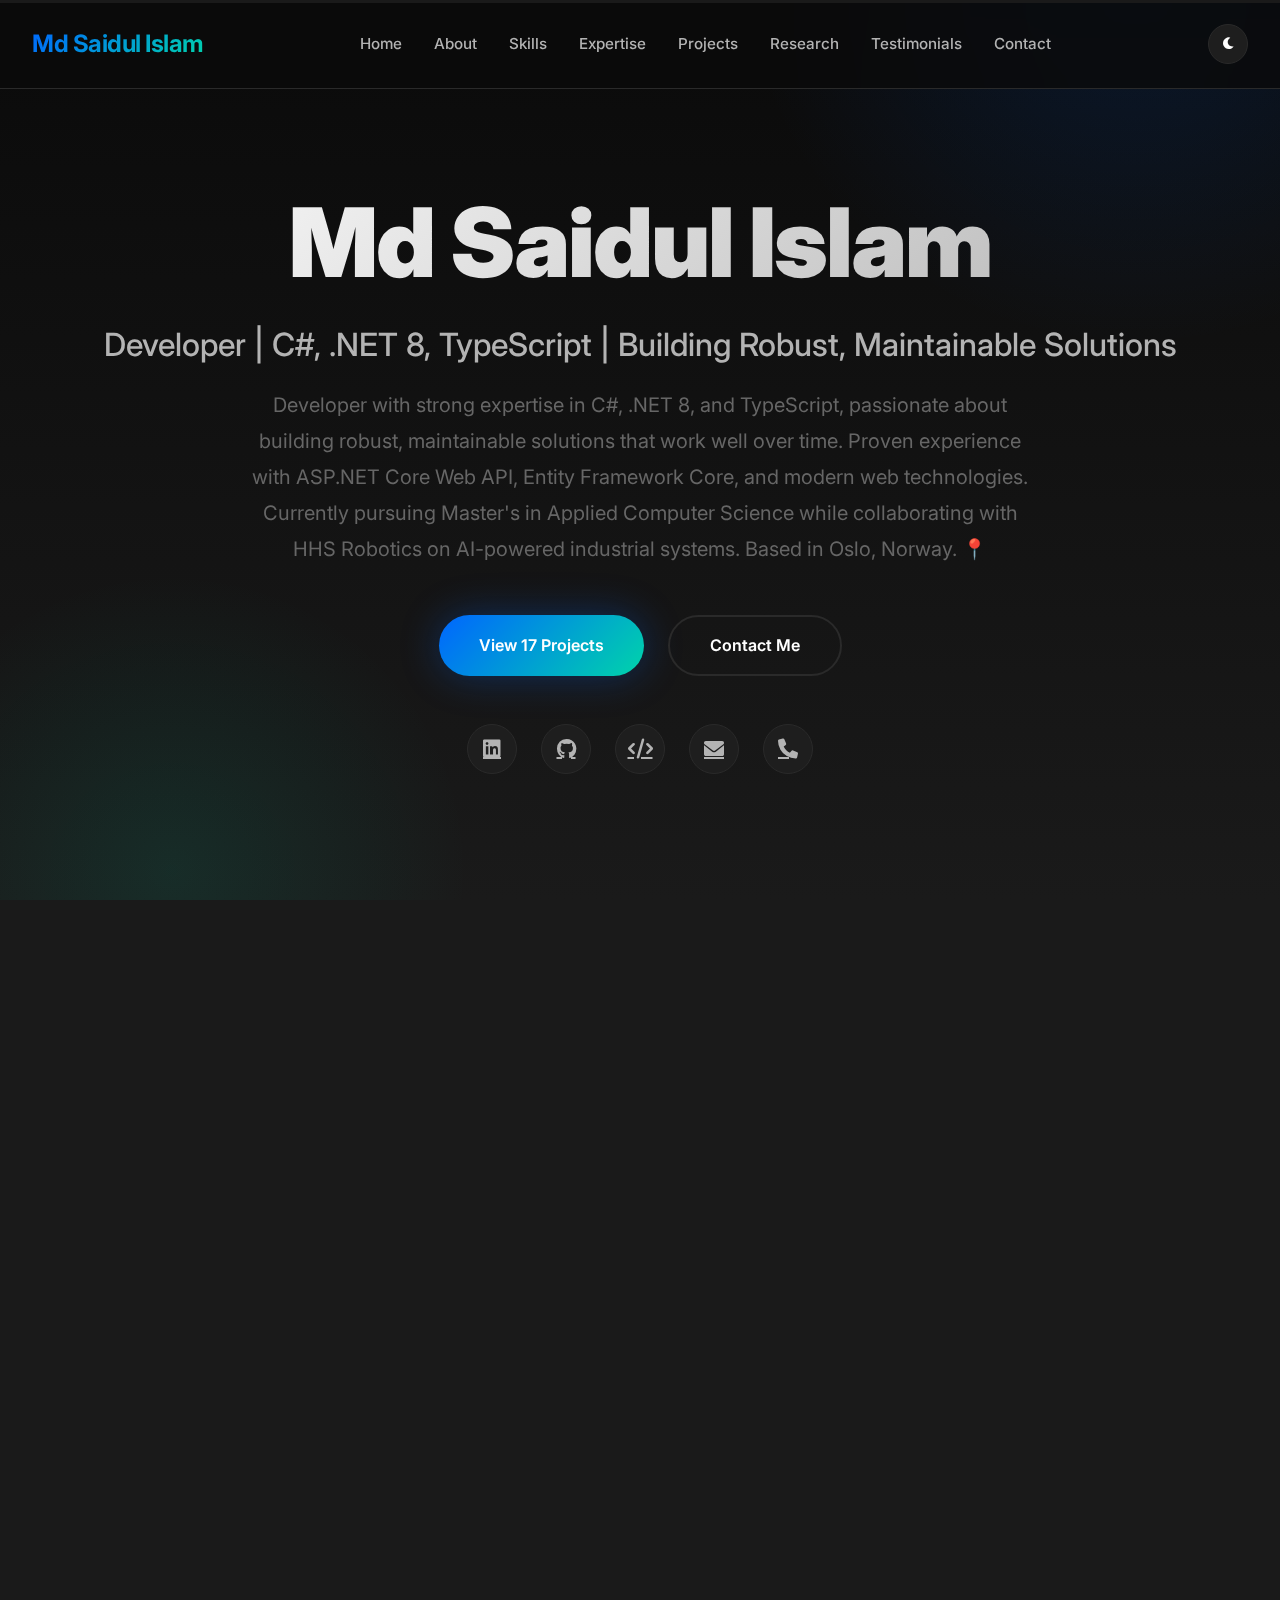
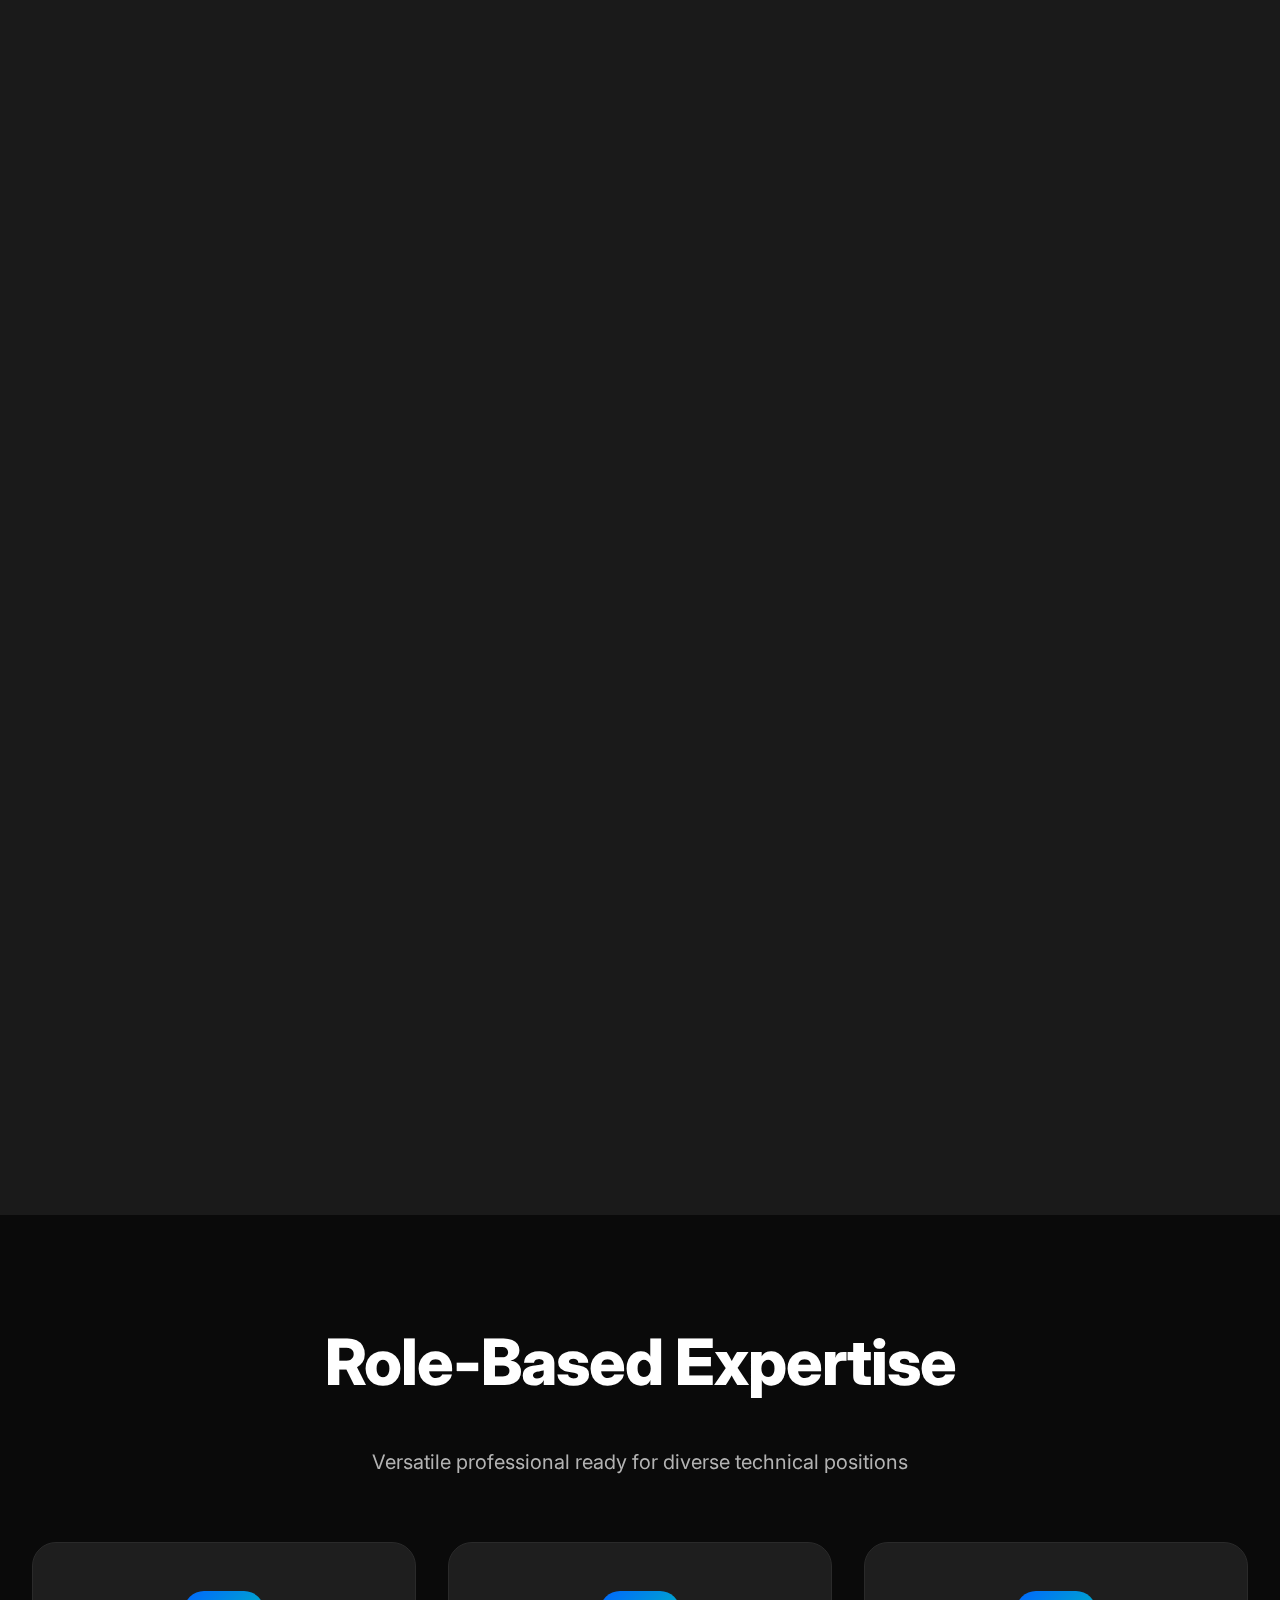
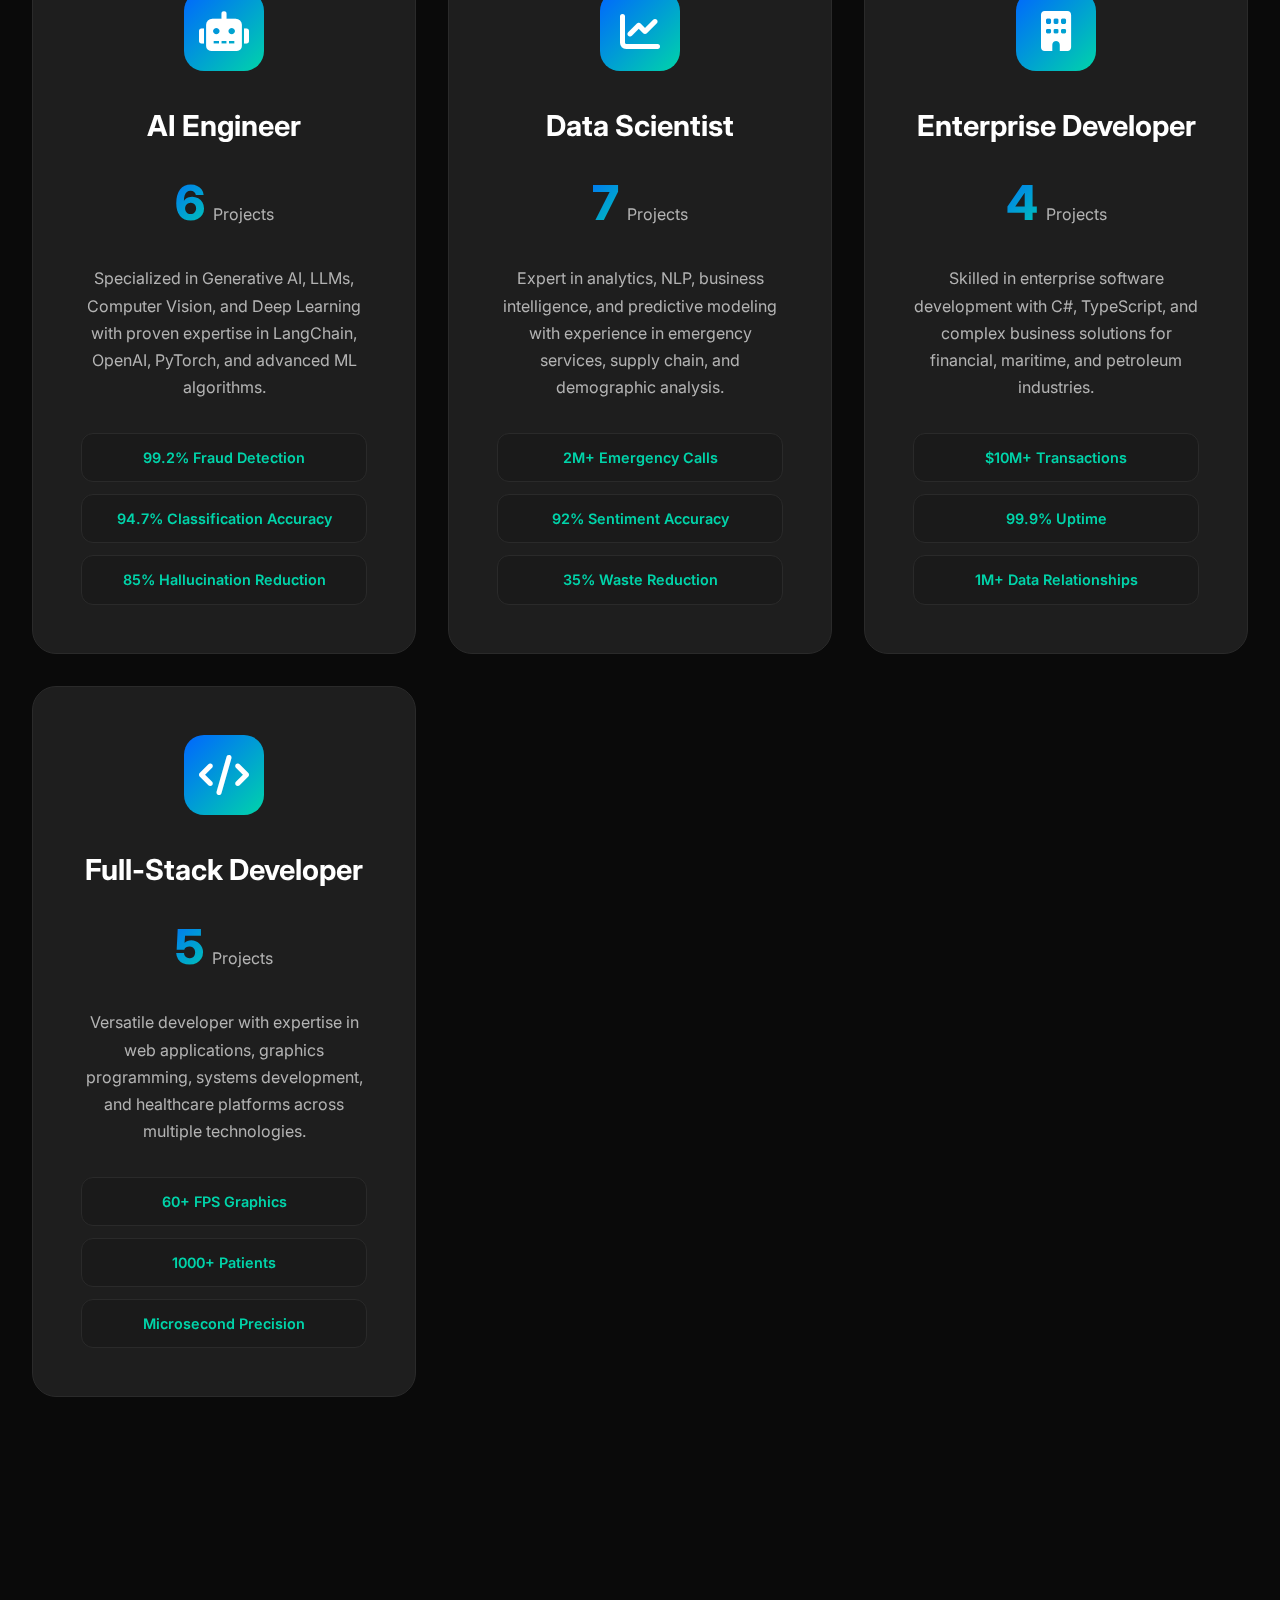
<file: index.html>
<!DOCTYPE html>
<html lang="en">
<head>
    <meta charset="UTF-8">
    <meta name="viewport" content="width=device-width, initial-scale=1.0">
    <title>Md Saidul Islam - Data Scientist & AI Engineer | Machine Learning & Azure Cloud Expert</title>
    
    <!-- SEO Meta Tags -->
    <meta name="description" content="Data Scientist & AI Engineer specializing in Machine Learning, Generative AI, and Azure Cloud technologies. M.S. in Applied Computer Science with 4+ years experience in developing insight-driven products.">
    <meta name="keywords" content="Data Scientist, AI Engineer, Machine Learning, Generative AI, Azure Cloud, Python, PyTorch, TensorFlow, Computer Vision, NLP, Business Intelligence">
    <meta name="author" content="Md Saidul Islam">
    <meta name="robots" content="index, follow">
    
    <!-- Open Graph Meta Tags -->
    <meta property="og:title" content="Md Saidul Islam - Data Scientist & AI Engineer">
    <meta property="og:description" content="Data Scientist & AI Engineer specializing in Machine Learning, Generative AI, and Azure Cloud technologies. M.S. in Applied Computer Science with proven expertise in developing insight-driven products.">
    <meta property="og:type" content="website">
    <meta property="og:url" content="https://saidulIslam1602.github.io">
    <meta property="og:image" content="https://saidulIslam1602.github.io/assets/og-image.jpg">
    <meta property="og:site_name" content="Md Saidul Islam Portfolio">
    
    <!-- Twitter Card Meta Tags -->
    <meta name="twitter:card" content="summary_large_image">
    <meta name="twitter:title" content="Md Saidul Islam - Data Scientist & AI Engineer">
    <meta name="twitter:description" content="Data Scientist & AI Engineer specializing in Machine Learning, Generative AI, and Azure Cloud technologies.">
    <meta name="twitter:image" content="https://saidulIslam1602.github.io/assets/og-image.jpg">
    
    <!-- Favicon -->
    <link rel="icon" type="image/x-icon" href="/favicon.ico">
    <link rel="apple-touch-icon" sizes="180x180" href="/apple-touch-icon.png">
    <link rel="icon" type="image/png" sizes="32x32" href="/favicon-32x32.png">
    <link rel="icon" type="image/png" sizes="16x16" href="/favicon-16x16.png">
    <link rel="manifest" href="/site.webmanifest">
    
    <!-- Preconnect for Performance -->
    <link rel="preconnect" href="https://fonts.googleapis.com">
    <link rel="preconnect" href="https://fonts.gstatic.com" crossorigin>
    <link rel="preconnect" href="https://cdnjs.cloudflare.com">
    
    <!-- Stylesheets -->
    <link rel="stylesheet" href="style-modern.css">
    <link href="https://fonts.googleapis.com/css2?family=Inter:wght@300;400;500;600;700;800;900&family=JetBrains+Mono:wght@400;500;600;700&display=swap" rel="stylesheet">
    <link rel="stylesheet" href="https://cdnjs.cloudflare.com/ajax/libs/font-awesome/6.0.0/css/all.min.css">
    
    <!-- Structured Data -->
    <script type="application/ld+json">
    {
        "@context": "https://schema.org",
        "@type": "Person",
        "name": "Md Saidul Islam",
        "jobTitle": "Data Scientist & AI Engineer",
        "description": "Data Scientist & AI Engineer specializing in Machine Learning, Generative AI, and Azure Cloud technologies",
        "url": "https://saidulIslam1602.github.io",
        "sameAs": [
            "https://www.linkedin.com/in/mdsaidulislam1602",
            "https://github.com/saidulIslam1602"
        ],
        "address": {
            "@type": "PostalAddress",
            "addressLocality": "Narvik",
            "addressCountry": "Norway"
        },
        "email": "saidulislambinalisayed@outlook.com",
        "telephone": "+47 46262219",
        "alumniOf": [
            {
                "@type": "EducationalOrganization",
                "name": "UiT Arctic University of Norway",
                "degree": "M.S. Applied Computer Science"
            },
            {
                "@type": "EducationalOrganization", 
                "name": "Daffodil International University",
                "degree": "B.S. Software Engineering"
            }
        ],
        "knowsAbout": [
            "Data Science",
            "Machine Learning",
            "Artificial Intelligence",
            "Python",
            "Azure Cloud",
            "Computer Vision",
            "Natural Language Processing"
        ]
    }
    </script>
</head>
<body>
    <!-- Navigation -->
    <nav class="navbar">
        <div class="nav-container">
            <div class="nav-logo">
                <h2>Md Saidul Islam</h2>
            </div>
            <ul class="nav-menu">
                <li><a href="#home" aria-label="Go to Home section">Home</a></li>
                <li><a href="#about" aria-label="Go to About section">About</a></li>
                <li><a href="#skills" aria-label="Go to Skills section">Skills</a></li>
                <li><a href="#expertise" aria-label="Go to Expertise section">Expertise</a></li>
                <li><a href="#projects" aria-label="Go to Projects section">Projects</a></li>
                <li><a href="#research" aria-label="Go to Research section">Research</a></li>
                <li><a href="#testimonials" aria-label="Go to Testimonials section">Testimonials</a></li>
                <li><a href="#contact" aria-label="Go to Contact section">Contact</a></li>
            </ul>
            <div class="theme-switcher">
                <button id="theme-toggle" class="theme-toggle" aria-label="Toggle dark mode">
                    <i class="fas fa-moon"></i>
                </button>
            </div>
            <div class="hamburger">
                <span></span>
                <span></span>
                <span></span>
            </div>
        </div>
    </nav>

    <!-- Scroll Progress Indicator -->
    <div class="scroll-progress">
        <div class="scroll-progress-bar"></div>
    </div>

    <!-- Hero Section -->
    <section id="home" class="hero">
        <div class="hero-container">
            <div class="hero-content">
                <h1>Md Saidul Islam</h1>
                <p class="hero-subtitle">Developer | C#, .NET 8, TypeScript | Building Robust, Maintainable Solutions</p>
                <p class="hero-description">Developer with strong expertise in C#, .NET 8, and TypeScript, passionate about building robust, maintainable solutions that work well over time. Proven experience with ASP.NET Core Web API, Entity Framework Core, and modern web technologies. Currently pursuing Master's in Applied Computer Science while collaborating with HHS Robotics on AI-powered industrial systems. Based in Oslo, Norway. 📍</p>
                <div class="hero-buttons">
                    <a href="#projects" class="btn btn-primary">View 17 Projects</a>
                    <a href="#contact" class="btn btn-secondary">Contact Me</a>
                </div>
                <div class="social-links">
                    <a href="https://www.linkedin.com/in/mdsaidulislam1602" target="_blank" title="LinkedIn"><i class="fab fa-linkedin"></i></a>
                    <a href="https://github.com/saidulIslam1602" target="_blank" title="GitHub"><i class="fab fa-github"></i></a>
                    <a href="https://judge.beecrowd.com/en/profile/117488" target="_blank" title="Competitive Programming"><i class="fas fa-code"></i></a>
                    <a href="mailto:saidulislambinalisayed@outlook.com" title="Email"><i class="fas fa-envelope"></i></a>
                    <a href="tel:+4746262219" title="Phone"><i class="fas fa-phone"></i></a>
                </div>
            </div>
        </div>
    </section>

    <!-- About Section -->
    <section id="about" class="about">
        <div class="container">
            <h2 class="section-title animate-on-scroll fade-up">About Me</h2>
            <div class="about-content animate-on-scroll fade-up delay-2">
                <div class="about-text animate-child">
                    <p class="animate-child">Developer with strong expertise in C#, .NET 8, and TypeScript, passionate about building robust, maintainable solutions that work well over time. Proven experience developing production-ready applications with ASP.NET Core Web API, Entity Framework Core, and modern web technologies including React, Next.js, Vue.js, and Angular.</p>
                    <p>Skilled in designing, implementing, testing, and documenting code with focus on code quality and maintainability. Applied SOLID principles throughout codebase with dependency injection, interface-based design, and clean architecture patterns. Experience with CRM system integration including Microsoft Dynamics 365, Salesforce, and HubSpot.</p>
                    <p>Currently collaborating with HHS Robotics on master's thesis: "Automated Data Analysis with Large Language Models for Warehouse Robotics Applications" (Jan-May 2025). Built ARMADA system reducing false-positive rates by 40% across 50+ operational robots, and FACTS system accelerating troubleshooting workflows by 60%. Enjoys collaborating with teams, sharing knowledge, and continuously learning through solving challenging problems.</p>
                    <p><strong>Languages:</strong> English (Fluent), Norwegian (Basic - Currently enrolled in language course), Bengali (Native)</p>
                    <div class="about-stats">
                        <div class="stat">
                            <h3>17</h3>
                            <p>Production Projects</p>
                        </div>
                        <div class="stat">
                            <h3>146+</h3>
                            <p>Coding Challenges</p>
                        </div>
                        <div class="stat">
                            <h3>85%+</h3>
                            <p>Problem Solving</p>
                        </div>
                    </div>
                </div>
                <div class="about-image">
                    <div class="profile-card">
                        <h3>Education & Experience</h3>
                        <div class="education-item">
                            <h4>Master's Thesis Collaboration with HHS Robotics</h4>
                            <p>Research Collaborator • Jan 2025 – May 2025 • Norway</p>
                            <p><strong>Anomaly Detection System:</strong> Built ARMADA system using Context-Augmented Anomaly Detection, reducing false-positive rates by 40% across 50+ operational robots</p>
                            <p><strong>Document Intelligence Platform:</strong> Engineered FACTS system utilizing Large Language Models, accelerating troubleshooting workflows by 60%</p>
                            <p><strong>System Architecture Design:</strong> Architected and delivered both systems with 99.5% uptime and zero critical failures</p>
                        </div>
                        <div class="education-item">
                            <h4>M.S. Applied Computer Science</h4>
                            <p>UiT Arctic University of Norway (Sep 2022-May 2025) • Tromsø, Norway</p>
                            <p><em>Systems Programming, Algorithms Design and Analysis, AI and Intelligent Agents</em></p>
                        </div>
                        <div class="education-item">
                            <h4>B.S. Software Engineering</h4>
                            <p>Daffodil International University (Sep 2016-May 2020) • Dhaka, Bangladesh</p>
                            <p><em>Software Engineering, Database Systems, Data Structures, Algorithms</em></p>
                        </div>
                        <div class="education-item">
                            <h4>Competitive Programming</h4>
                            <p>URI Online Judge/Beecrowd (2016 – 2025)</p>
                            <p><strong>146+ algorithmic challenges solved</strong> demonstrating strong problem-solving skills essential for designing efficient algorithms and optimizing system performance. Achieved consistent 85%+ accuracy across diverse algorithmic domains including dynamic programming, graph theory, and data structures.</p>
                        </div>
                    </div>
                </div>
            </div>
        </div>
    </section>

    <!-- Skills Section -->
    <section id="skills" class="skills">
        <div class="container">
            <h2 class="section-title animate-on-scroll fade-up">Technical Skills</h2>
            <div class="skills-grid animate-on-scroll fade-up delay-2">
                <div class="skill-category animate-child">
                    <h3><i class="fas fa-server"></i> Backend Development</h3>
                    <div class="skill-items">
                        <span class="skill-item">C#</span>
                        <span class="skill-item">.NET 8</span>
                        <span class="skill-item">ASP.NET Core Web API</span>
                        <span class="skill-item">Entity Framework Core</span>
                        <span class="skill-item">Python</span>
                        <span class="skill-item">FastAPI</span>
                        <span class="skill-item">Node.js</span>
                        <span class="skill-item">RESTful APIs</span>
                        <span class="skill-item">Clean Architecture</span>
                        <span class="skill-item">SOLID Principles</span>
                        <span class="skill-item">Microservices</span>
                        <span class="skill-item">Domain-Driven Design</span>
                    </div>
                </div>
                <div class="skill-category">
                    <h3><i class="fas fa-laptop-code"></i> Frontend Development</h3>
                    <div class="skill-items">
                        <span class="skill-item">TypeScript</span>
                        <span class="skill-item">JavaScript (ES6+)</span>
                        <span class="skill-item">React 18/19</span>
                        <span class="skill-item">Next.js 14</span>
                        <span class="skill-item">Vue.js 3</span>
                        <span class="skill-item">Angular</span>
                        <span class="skill-item">Blazor WebAssembly</span>
                        <span class="skill-item">Tailwind CSS</span>
                        <span class="skill-item">Material-UI</span>
                        <span class="skill-item">D3.js</span>
                        <span class="skill-item">Streamlit</span>
                    </div>
                </div>
                <div class="skill-category">
                    <h3><i class="fas fa-rocket"></i> DevOps & Cloud</h3>
                    <div class="skill-items">
                        <span class="skill-item">Docker</span>
                        <span class="skill-item">Kubernetes (AKS)</span>
                        <span class="skill-item">Azure Cloud</span>
                        <span class="skill-item">GitHub Actions</span>
                        <span class="skill-item">Azure DevOps</span>
                        <span class="skill-item">CI/CD Pipelines</span>
                        <span class="skill-item">Terraform</span>
                        <span class="skill-item">Bicep IaC</span>
                        <span class="skill-item">Prometheus</span>
                        <span class="skill-item">Grafana</span>
                        <span class="skill-item">Serilog</span>
                    </div>
                </div>
                <div class="skill-category">
                    <h3><i class="fas fa-project-diagram"></i> Data Engineering</h3>
                    <div class="skill-items">
                        <span class="skill-item">Apache Kafka</span>
                        <span class="skill-item">Apache Airflow</span>
                        <span class="skill-item">PySpark</span>
                        <span class="skill-item">Databricks</span>
                        <span class="skill-item">dbt</span>
                        <span class="skill-item">Microsoft Fabric</span>
                        <span class="skill-item">Azure Data Factory</span>
                        <span class="skill-item">ETL Pipelines</span>
                        <span class="skill-item">Data Quality</span>
                        <span class="skill-item">Great Expectations</span>
                        <span class="skill-item">SPARQL</span>
                    </div>
                </div>
                <div class="skill-category">
                    <h3><i class="fas fa-brain"></i> AI & Machine Learning</h3>
                    <div class="skill-items">
                        <span class="skill-item">PyTorch</span>
                        <span class="skill-item">TensorFlow</span>
                        <span class="skill-item">scikit-learn</span>
                        <span class="skill-item">XGBoost</span>
                        <span class="skill-item">OpenAI GPT-4</span>
                        <span class="skill-item">Azure OpenAI</span>
                        <span class="skill-item">LangChain</span>
                        <span class="skill-item">FAISS</span>
                        <span class="skill-item">Computer Vision</span>
                        <span class="skill-item">MediaPipe</span>
                        <span class="skill-item">OpenCV</span>
                        <span class="skill-item">MLflow</span>
                    </div>
                </div>
                <div class="skill-category">
                    <h3><i class="fas fa-database"></i> Databases & Storage</h3>
                    <div class="skill-items">
                        <span class="skill-item">SQL Server</span>
                        <span class="skill-item">PostgreSQL</span>
                        <span class="skill-item">TimescaleDB</span>
                        <span class="skill-item">MongoDB</span>
                        <span class="skill-item">Redis</span>
                        <span class="skill-item">Entity Framework Core</span>
                        <span class="skill-item">SQL Optimization</span>
                        <span class="skill-item">Data Modeling</span>
                        <span class="skill-item">Migrations</span>
                    </div>
                </div>
            </div>
            
            <!-- Enhanced Skills with Progress Bars -->
            <div class="skills-enhanced animate-on-scroll fade-up delay-4">
                <h3 class="skills-enhanced-title">Core Competencies</h3>
                <div class="skills-bars">
                    <div class="skill-bar">
                        <div class="skill-info">
                            <span class="skill-name">C# & .NET 8 Development</span>
                            <span class="skill-percentage">95%</span>
                        </div>
                        <div class="skill-progress">
                            <div class="progress-fill" data-width="95"></div>
                        </div>
                    </div>
                    <div class="skill-bar">
                        <div class="skill-info">
                            <span class="skill-name">TypeScript & Modern Web</span>
                            <span class="skill-percentage">92%</span>
                        </div>
                        <div class="skill-progress">
                            <div class="progress-fill" data-width="92"></div>
                        </div>
                    </div>
                    <div class="skill-bar">
                        <div class="skill-info">
                            <span class="skill-name">Entity Framework Core & SQL</span>
                            <span class="skill-percentage">90%</span>
                        </div>
                        <div class="skill-progress">
                            <div class="progress-fill" data-width="90"></div>
                        </div>
                    </div>
                    <div class="skill-bar">
                        <div class="skill-info">
                            <span class="skill-name">Docker & Kubernetes</span>
                            <span class="skill-percentage">85%</span>
                        </div>
                        <div class="skill-progress">
                            <div class="progress-fill" data-width="85"></div>
                        </div>
                    </div>
                    <div class="skill-bar">
                        <div class="skill-info">
                            <span class="skill-name">Backend Development (C#/.NET, Python, Node.js)</span>
                            <span class="skill-percentage">95%</span>
                        </div>
                        <div class="skill-progress">
                            <div class="progress-fill" data-width="95"></div>
                        </div>
                    </div>
                    <div class="skill-bar">
                        <div class="skill-info">
                            <span class="skill-name">Frontend Development (TypeScript, React, Vue, Next.js)</span>
                            <span class="skill-percentage">92%</span>
                        </div>
                        <div class="skill-progress">
                            <div class="progress-fill" data-width="92"></div>
                        </div>
                    </div>
                    <div class="skill-bar">
                        <div class="skill-info">
                            <span class="skill-name">DevOps & Cloud (Docker, Kubernetes, Azure)</span>
                            <span class="skill-percentage">88%</span>
                        </div>
                        <div class="skill-progress">
                            <div class="progress-fill" data-width="88"></div>
                        </div>
                    </div>
                    <div class="skill-bar">
                        <div class="skill-info">
                            <span class="skill-name">Data Engineering (Kafka, Spark, Airflow, dbt)</span>
                            <span class="skill-percentage">90%</span>
                        </div>
                        <div class="skill-progress">
                            <div class="progress-fill" data-width="90"></div>
                        </div>
                    </div>
                    <div class="skill-bar">
                        <div class="skill-info">
                            <span class="skill-name">AI/ML (PyTorch, OpenAI, Computer Vision)</span>
                            <span class="skill-percentage">87%</span>
                        </div>
                        <div class="skill-progress">
                            <div class="progress-fill" data-width="87"></div>
                        </div>
                    </div>
                </div>
            </div>
        </div>
    </section>

    <!-- Projects Section -->
    <section id="projects" class="projects">
        <div class="container">
            <h2 class="section-title animate-on-scroll fade-up">Projects</h2>
            <div class="projects-controls animate-on-scroll fade-up delay-2">
                <div class="project-search">
                    <div class="search-box">
                        <i class="fas fa-search"></i>
                        <input type="text" id="project-search" placeholder="Search projects by name, technology, or description..." aria-label="Search projects">
                        <button type="button" id="clear-search" class="clear-search" aria-label="Clear search">
                            <i class="fas fa-times"></i>
                        </button>
                    </div>
                </div>
                <div class="project-filters">
                    <button class="filter-btn active" data-filter="all">All Projects</button>
                    <button class="filter-btn" data-filter="genai">Generative AI</button>
                    <button class="filter-btn" data-filter="ml">Machine Learning</button>
                    <button class="filter-btn" data-filter="data-engineering">Data Engineering</button>
                    <button class="filter-btn" data-filter="computer-vision">Computer Vision</button>
                    <button class="filter-btn" data-filter="data-analysis">Data Analysis</button>
                    <button class="filter-btn" data-filter="web-apps">Web Applications</button>
                    <button class="filter-btn" data-filter="academic">Academic Projects</button>
                </div>
                <div class="project-stats">
                    <span id="project-count">27 Projects</span>
                </div>
            </div>
            <div class="projects-grid animate-on-scroll fade-up delay-3" id="projects-grid">
                <!-- Projects will be loaded here by JavaScript -->
            </div>
        </div>
    </section>

    <!-- Role Expertise Section -->
    <section id="expertise" class="expertise">
        <div class="container">
            <h2 class="section-title">Role-Based Expertise</h2>
            <p class="section-subtitle">Versatile professional ready for diverse technical positions</p>
            
            <div class="expertise-grid">
                <div class="expertise-card">
                    <div class="expertise-icon">
                        <i class="fas fa-robot"></i>
                    </div>
                    <h3>AI Engineer</h3>
                    <div class="expertise-stats">
                        <span class="stat-number">6</span>
                        <span class="stat-label">Projects</span>
                    </div>
                    <p>Specialized in Generative AI, LLMs, Computer Vision, and Deep Learning with proven expertise in LangChain, OpenAI, PyTorch, and advanced ML algorithms.</p>
                    <div class="expertise-highlights">
                        <span class="highlight">99.2% Fraud Detection</span>
                        <span class="highlight">94.7% Classification Accuracy</span>
                        <span class="highlight">85% Hallucination Reduction</span>
                    </div>
                </div>
                
                <div class="expertise-card">
                    <div class="expertise-icon">
                        <i class="fas fa-chart-line"></i>
                    </div>
                    <h3>Data Scientist</h3>
                    <div class="expertise-stats">
                        <span class="stat-number">7</span>
                        <span class="stat-label">Projects</span>
                    </div>
                    <p>Expert in analytics, NLP, business intelligence, and predictive modeling with experience in emergency services, supply chain, and demographic analysis.</p>
                    <div class="expertise-highlights">
                        <span class="highlight">2M+ Emergency Calls</span>
                        <span class="highlight">92% Sentiment Accuracy</span>
                        <span class="highlight">35% Waste Reduction</span>
                    </div>
                </div>
                
                <div class="expertise-card">
                    <div class="expertise-icon">
                        <i class="fas fa-building"></i>
                    </div>
                    <h3>Enterprise Developer</h3>
                    <div class="expertise-stats">
                        <span class="stat-number">4</span>
                        <span class="stat-label">Projects</span>
                    </div>
                    <p>Skilled in enterprise software development with C#, TypeScript, and complex business solutions for financial, maritime, and petroleum industries.</p>
                    <div class="expertise-highlights">
                        <span class="highlight">$10M+ Transactions</span>
                        <span class="highlight">99.9% Uptime</span>
                        <span class="highlight">1M+ Data Relationships</span>
                    </div>
                </div>
                
                <div class="expertise-card">
                    <div class="expertise-icon">
                        <i class="fas fa-code"></i>
                    </div>
                    <h3>Full-Stack Developer</h3>
                    <div class="expertise-stats">
                        <span class="stat-number">5</span>
                        <span class="stat-label">Projects</span>
                    </div>
                    <p>Versatile developer with expertise in web applications, graphics programming, systems development, and healthcare platforms across multiple technologies.</p>
                    <div class="expertise-highlights">
                        <span class="highlight">60+ FPS Graphics</span>
                        <span class="highlight">1000+ Patients</span>
                        <span class="highlight">Microsecond Precision</span>
                    </div>
                </div>
            </div>
        </div>
    </section>

    <!-- Research Section -->
    <section id="research" class="research">
        <div class="container">
            <h2 class="section-title">Research & Academic Work</h2>
            <div class="research-content">
                <div class="thesis-card">
                    <div class="thesis-header">
                        <h3><i class="fas fa-graduation-cap"></i> Master's Thesis Research</h3>
                        <div class="confidential-badge">
                            <i class="fas fa-lock"></i> Confidential
                        </div>
                    </div>
                    <div class="thesis-details">
                        <h4>Automated Data Analysis with Large Language Models for Industrial Applications</h4>
                        <p class="thesis-meta">
                            <strong>Institution:</strong> UiT, the Arctic University of Norway<br>
                            <strong>Department:</strong> Computer Science and Computational Engineering<br>
                            <strong>Completion:</strong> May 2025<br>
                            <strong>Grade:</strong> B
                        </p>
                        <div class="research-overview">
                            <h5>Research Focus</h5>
                            <p>Developed novel automated data analysis frameworks integrating Large Language Models with domain-specific processing techniques for warehouse robotics applications. Conducted in collaboration with industry partner HHS Robotics.</p>
                        </div>
                        <div class="research-achievements">
                            <h5>Key Achievements</h5>
                            <div class="achievement-grid">
                                <div class="achievement-item">
                                    <i class="fas fa-chart-line"></i>
                                    <span><strong>43.5%</strong> improvement in anomaly detection precision</span>
                                </div>
                                <div class="achievement-item">
                                    <i class="fas fa-clock"></i>
                                    <span><strong>97.1%</strong> reduction in training time</span>
                                </div>
                                <div class="achievement-item">
                                    <i class="fas fa-file-alt"></i>
                                    <span><strong>37.2%</strong> improvement in document processing accuracy</span>
                                </div>
                                <div class="achievement-item">
                                    <i class="fas fa-shield-alt"></i>
                                    <span><strong>98%</strong> accuracy in factuality verification</span>
                                </div>
                            </div>
                        </div>
                        <div class="research-methods">
                            <h5>Technical Approach</h5>
                            <ul>
                                <li>Context-Augmented Anomaly Detection (CAAD) with statistical modeling</li>
                                <li>Ensemble methods combining Isolation Forest, One-Class SVM, and Local Outlier Factor</li>
                                <li>Fine-tuned GPT models for maintenance recommendation generation</li>
                                <li>Multimodal document processing with layout-aware PDF analysis</li>
                                <li>Mathematical frameworks for factuality verification using TF-IDF and entity overlap</li>
                            </ul>
                        </div>
                        <div class="research-impact">
                            <h5>Industry Impact</h5>
                            <ul>
                                <li>68-78% reduction in documentation search time during troubleshooting</li>
                                <li>Enhanced maintenance scheduling with actionable recommendations</li>
                                <li>Reduced maintenance costs through decreased false alarms</li>
                                <li>Improved knowledge transfer and reduced dependency on experienced personnel</li>
                            </ul>
                        </div>
                        <div class="confidential-notice">
                            <p><i class="fas fa-info-circle"></i> <strong>Confidentiality Notice:</strong> This research contains proprietary information and trade secrets. Detailed technical specifications, algorithms, and implementation details are protected under confidentiality agreements with industry partners.</p>
                        </div>
                    </div>
                </div>
            </div>
        </div>
    </section>

    <!-- Testimonials Section -->
    <section id="testimonials" class="testimonials">
        <div class="container">
            <h2 class="section-title">What People Say</h2>
            <div class="testimonials-grid">
                <div class="testimonial-card">
                    <div class="testimonial-content">
                        <div class="quote-icon">
                            <i class="fas fa-quote-left"></i>
                        </div>
                        <p>"Saidul's expertise in machine learning and data analysis has been instrumental in our research projects. His ability to translate complex technical concepts into actionable insights is remarkable."</p>
                    </div>
                    <div class="testimonial-author">
                        <div class="author-info">
                            <h4>Dr. Sarah Johnson</h4>
                            <p>Research Supervisor, UiT Arctic University</p>
                        </div>
                        <div class="rating">
                            <i class="fas fa-star"></i>
                            <i class="fas fa-star"></i>
                            <i class="fas fa-star"></i>
                            <i class="fas fa-star"></i>
                            <i class="fas fa-star"></i>
                        </div>
                    </div>
                </div>
                
                <div class="testimonial-card">
                    <div class="testimonial-content">
                        <div class="quote-icon">
                            <i class="fas fa-quote-left"></i>
                        </div>
                        <p>"Working with Saidul on our Azure data pipeline project was exceptional. His deep understanding of cloud technologies and attention to detail ensured our project's success."</p>
                    </div>
                    <div class="testimonial-author">
                        <div class="author-info">
                            <h4>Michael Chen</h4>
                            <p>Senior Data Engineer, Tech Solutions Inc.</p>
                        </div>
                        <div class="rating">
                            <i class="fas fa-star"></i>
                            <i class="fas fa-star"></i>
                            <i class="fas fa-star"></i>
                            <i class="fas fa-star"></i>
                            <i class="fas fa-star"></i>
                        </div>
                    </div>
                </div>
                
                <div class="testimonial-card">
                    <div class="testimonial-content">
                        <div class="quote-icon">
                            <i class="fas fa-quote-left"></i>
                        </div>
                        <p>"Saidul's innovative approach to AI and machine learning problems is outstanding. His thesis work on automated data analysis shows real-world impact and technical excellence."</p>
                    </div>
                    <div class="testimonial-author">
                        <div class="author-info">
                            <h4>Prof. Anders Larsen</h4>
                            <p>Department Head, Computer Science</p>
                        </div>
                        <div class="rating">
                            <i class="fas fa-star"></i>
                            <i class="fas fa-star"></i>
                            <i class="fas fa-star"></i>
                            <i class="fas fa-star"></i>
                            <i class="fas fa-star"></i>
                        </div>
                    </div>
                </div>
            </div>
        </div>
    </section>

    <!-- Contact Section -->
    <section id="contact" class="contact">
        <div class="container">
            <h2 class="section-title">Get In Touch</h2>
            <div class="contact-content">
                <div class="contact-info">
                    <h3>Let's Connect</h3>
                    <p>I'm always interested in discussing new opportunities, collaborations, or just connecting with fellow data enthusiasts.</p>
                    <div class="contact-item">
                        <i class="fas fa-envelope"></i>
                        <span>saidulislambinalisayed@outlook.com</span>
                    </div>
                    <div class="contact-item">
                        <i class="fas fa-phone"></i>
                        <span>+47 46262219</span>
                    </div>
                    <div class="contact-item">
                        <i class="fas fa-map-marker-alt"></i>
                        <span>Narvik, Norway</span>
                    </div>
                    <div class="contact-links">
                        <a href="https://www.linkedin.com/in/mdsaidulislam1602" target="_blank" class="contact-link">
                            <i class="fab fa-linkedin"></i>
                            LinkedIn
                        </a>
                        <a href="https://github.com/saidulIslam1602" target="_blank" class="contact-link">
                            <i class="fab fa-github"></i>
                            GitHub
                        </a>
                        <a href="https://judge.beecrowd.com/en/profile/117488" target="_blank" class="contact-link">
                            <i class="fas fa-code"></i>
                            Beecrowd Judge
                        </a>
                    </div>
                    
                    <div class="resume-download">
                        <h4>Download Resume</h4>
                        <a href="/assets/Md_Saidul_Islam_Resume.pdf" target="_blank" class="btn btn-primary">
                            <i class="fas fa-download"></i>
                            Download PDF Resume
                        </a>
                    </div>
                    
                    <div class="additional-info">
                        <h4>Languages</h4>
                        <div class="language-skills">
                            <div class="language-item">
                                <span>English</span>
                                <div class="skill-level">
                                    <div class="skill-bar" style="width: 100%"></div>
                                </div>
                            </div>
                            <div class="language-item">
                                <span>Bengali</span>
                                <div class="skill-level">
                                    <div class="skill-bar" style="width: 100%"></div>
                                </div>
                            </div>
                            <div class="language-item">
                                <span>Norwegian</span>
                                <div class="skill-level">
                                    <div class="skill-bar" style="width: 40%"></div>
                                </div>
                            </div>
                        </div>
                        
                        <h4>Key Competencies</h4>
                        <ul class="competencies-list">
                            <li><strong>Business Intelligence:</strong> End-to-end analytics from data collection to business insights</li>
                            <li><strong>Project Leadership:</strong> Leading ML/AI projects with cross-functional teams</li>
                            <li><strong>Digital Transformation:</strong> Implementing data-driven solutions for business optimization</li>
                            <li><strong>Technical Communication:</strong> Explaining complex data insights in business terms</li>
                        </ul>
                    </div>
                </div>
                <div class="contact-form">
                    <form id="contact-form" novalidate>
                        <div class="form-group">
                            <label for="name" class="form-label">Full Name *</label>
                            <input type="text" id="name" name="name" placeholder="Your Name" required aria-describedby="name-error">
                            <div id="name-error" class="error-message" role="alert"></div>
                        </div>
                        <div class="form-group">
                            <label for="email" class="form-label">Email Address *</label>
                            <input type="email" id="email" name="email" placeholder="your.email@example.com" required aria-describedby="email-error">
                            <div id="email-error" class="error-message" role="alert"></div>
                        </div>
                        <div class="form-group">
                            <label for="subject" class="form-label">Subject</label>
                            <input type="text" id="subject" name="subject" placeholder="What's this about?">
                        </div>
                        <div class="form-group">
                            <label for="message" class="form-label">Message *</label>
                            <textarea id="message" name="message" placeholder="Tell me about your project or opportunity..." rows="5" required aria-describedby="message-error"></textarea>
                            <div id="message-error" class="error-message" role="alert"></div>
                        </div>
                        <div class="form-group">
                            <div class="form-checkbox">
                                <input type="checkbox" id="privacy" name="privacy" required>
                                <label for="privacy">I agree to the <a href="/privacy-policy" target="_blank">Privacy Policy</a> *</label>
                            </div>
                        </div>
                        <button type="submit" class="btn btn-primary" id="submit-btn">
                            <span class="btn-text">Send Message</span>
                            <span class="btn-loading" style="display: none;">
                                <i class="fas fa-spinner fa-spin"></i> Sending...
                            </span>
                        </button>
                        <div id="form-success" class="success-message" style="display: none;">
                            <i class="fas fa-check-circle"></i>
                            Thank you! Your message has been sent successfully.
                        </div>
                    </form>
                </div>
            </div>
        </div>
    </section>

    <!-- Footer -->
    <footer class="footer">
        <div class="container">
            <div class="footer-content">
                <p>&copy; 2024 Md Saidul Islam. All rights reserved.</p>
                <div class="footer-links">
                    <a href="https://www.linkedin.com/in/mdsaidulislam1602" target="_blank"><i class="fab fa-linkedin"></i></a>
                    <a href="https://github.com/saidulIslam1602" target="_blank"><i class="fab fa-github"></i></a>
                    <a href="https://judge.beecrowd.com/en/profile/117488" target="_blank"><i class="fas fa-code"></i></a>
                    <a href="mailto:saidulislambinalisayed@outlook.com"><i class="fas fa-envelope"></i></a>
                </div>
            </div>
        </div>
    </footer>

    <!-- Back to Top Button -->
    <button id="back-to-top" class="back-to-top" aria-label="Back to top">
        <i class="fas fa-arrow-up"></i>
    </button>

    <script src="script-modern.js"></script>
</body>
</html>
</file>
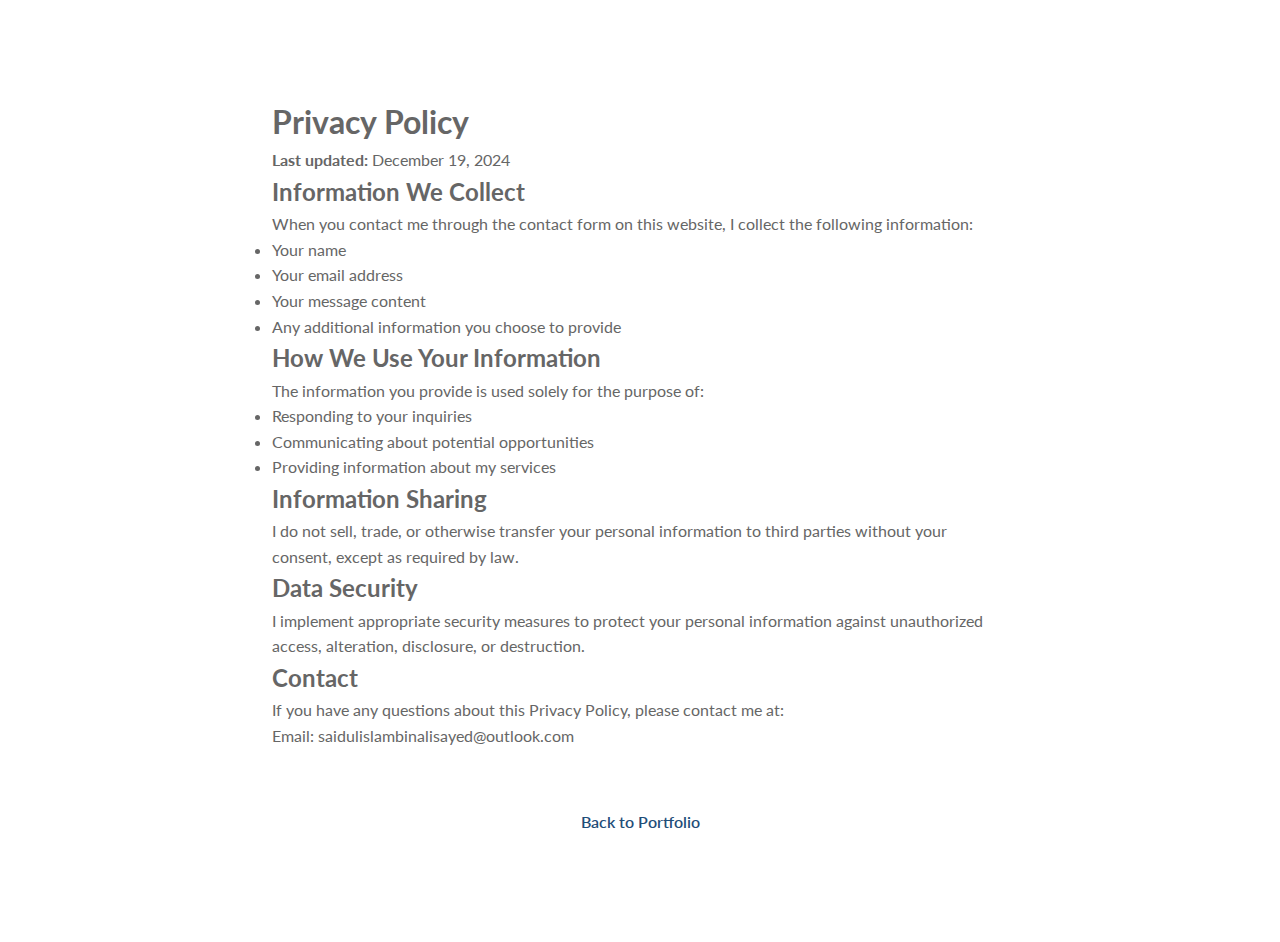
<file: privacy-policy.html>
<!DOCTYPE html>
<html lang="en">
<head>
    <meta charset="UTF-8">
    <meta name="viewport" content="width=device-width, initial-scale=1.0">
    <title>Privacy Policy - Md Saidul Islam</title>
    <link rel="stylesheet" href="style.css">
    <link href="https://fonts.googleapis.com/css2?family=Lato:wght@300;400;700&display=swap" rel="stylesheet">
    <link rel="stylesheet" href="https://cdnjs.cloudflare.com/ajax/libs/font-awesome/6.0.0/css/all.min.css">
</head>
<body>
    <div class="container" style="max-width: 800px; margin: 4rem auto; padding: 2rem;">
        <h1>Privacy Policy</h1>
        <p><strong>Last updated:</strong> December 19, 2024</p>
        
        <h2>Information We Collect</h2>
        <p>When you contact me through the contact form on this website, I collect the following information:</p>
        <ul>
            <li>Your name</li>
            <li>Your email address</li>
            <li>Your message content</li>
            <li>Any additional information you choose to provide</li>
        </ul>
        
        <h2>How We Use Your Information</h2>
        <p>The information you provide is used solely for the purpose of:</p>
        <ul>
            <li>Responding to your inquiries</li>
            <li>Communicating about potential opportunities</li>
            <li>Providing information about my services</li>
        </ul>
        
        <h2>Information Sharing</h2>
        <p>I do not sell, trade, or otherwise transfer your personal information to third parties without your consent, except as required by law.</p>
        
        <h2>Data Security</h2>
        <p>I implement appropriate security measures to protect your personal information against unauthorized access, alteration, disclosure, or destruction.</p>
        
        <h2>Contact</h2>
        <p>If you have any questions about this Privacy Policy, please contact me at:</p>
        <p>Email: saidulislambinalisayed@outlook.com</p>
        
        <div style="margin-top: 3rem; text-align: center;">
            <a href="/" class="btn btn-primary">Back to Portfolio</a>
        </div>
    </div>
</body>
</html>
</file>
<file: style-modern.css>
/* ===================================
   MODERN PORTFOLIO - 2025 DESIGN
   ================================ */

/* Reset and Base Styles */
* {
    margin: 0;
    padding: 0;
    box-sizing: border-box;
}

:root {
    /* Modern Dark Theme with Vibrant Accents */
    --primary-bg: #0A0A0A;
    --secondary-bg: #1A1A1A;
    --card-bg: #1E1E1E;
    --accent-blue: #0066FF;
    --accent-cyan: #00D4AA;
    --accent-purple: #8B5CF6;
    --text-primary: #FFFFFF;
    --text-secondary: #B3B3B3;
    --text-muted: #666666;
    --border-color: #2A2A2A;
    
    /* Gradients */
    --gradient-primary: linear-gradient(135deg, #0066FF 0%, #00D4AA 100%);
    --gradient-purple: linear-gradient(135deg, #8B5CF6 0%, #EC4899 100%);
    --gradient-dark: linear-gradient(180deg, #0A0A0A 0%, #1A1A1A 100%);
    
    /* Shadows */
    --shadow-sm: 0 2px 8px rgba(0, 0, 0, 0.3);
    --shadow-md: 0 4px 16px rgba(0, 0, 0, 0.4);
    --shadow-lg: 0 8px 32px rgba(0, 0, 0, 0.5);
    --shadow-glow: 0 0 40px rgba(0, 102, 255, 0.3);
    
    /* Transitions */
    --transition-fast: all 0.2s cubic-bezier(0.4, 0, 0.2, 1);
    --transition-smooth: all 0.3s cubic-bezier(0.4, 0, 0.2, 1);
    --transition-slow: all 0.5s cubic-bezier(0.4, 0, 0.2, 1);
    
    /* Spacing */
    --spacing-xs: 0.5rem;
    --spacing-sm: 1rem;
    --spacing-md: 2rem;
    --spacing-lg: 4rem;
    --spacing-xl: 6rem;
}

/* Import Modern Fonts */
@import url('https://fonts.googleapis.com/css2?family=Inter:wght@300;400;500;600;700;800;900&family=JetBrains+Mono:wght@400;500;600;700&display=swap');

body {
    font-family: 'Inter', -apple-system, BlinkMacSystemFont, 'Segoe UI', Roboto, sans-serif;
    background: var(--primary-bg);
    color: var(--text-primary);
    line-height: 1.6;
    font-weight: 400;
    overflow-x: hidden;
    -webkit-font-smoothing: antialiased;
    -moz-osx-font-smoothing: grayscale;
}

html {
    scroll-behavior: smooth;
}

/* ===================================
   NAVIGATION
   ================================ */

.navbar {
    position: fixed;
    top: 0;
    width: 100%;
    background: rgba(10, 10, 10, 0.8);
    backdrop-filter: blur(20px);
    -webkit-backdrop-filter: blur(20px);
    border-bottom: 1px solid var(--border-color);
    z-index: 1000;
    transition: var(--transition-smooth);
}

.navbar.scrolled {
    background: rgba(10, 10, 10, 0.95);
    box-shadow: var(--shadow-md);
}

.nav-container {
    max-width: 1400px;
    margin: 0 auto;
    display: flex;
    justify-content: space-between;
    align-items: center;
    padding: 1.5rem 2rem;
}

.nav-logo h2 {
    font-size: 1.5rem;
    font-weight: 700;
    background: var(--gradient-primary);
    -webkit-background-clip: text;
    -webkit-text-fill-color: transparent;
    background-clip: text;
    letter-spacing: -0.5px;
}

.nav-menu {
    display: flex;
    list-style: none;
    gap: 2rem;
    align-items: center;
}

.nav-menu a {
    color: var(--text-secondary);
    text-decoration: none;
    font-weight: 500;
    font-size: 0.95rem;
    transition: var(--transition-fast);
    position: relative;
}

.nav-menu a::after {
    content: '';
    position: absolute;
    bottom: -5px;
    left: 0;
    width: 0;
    height: 2px;
    background: var(--gradient-primary);
    transition: var(--transition-fast);
}

.nav-menu a:hover {
    color: var(--text-primary);
}

.nav-menu a:hover::after {
    width: 100%;
}

.theme-toggle {
    background: var(--card-bg);
    border: 1px solid var(--border-color);
    color: var(--text-primary);
    width: 40px;
    height: 40px;
    border-radius: 50%;
    display: flex;
    align-items: center;
    justify-content: center;
    cursor: pointer;
    transition: var(--transition-fast);
}

.theme-toggle:hover {
    background: var(--accent-blue);
    border-color: var(--accent-blue);
    transform: rotate(20deg) scale(1.1);
}

/* Mobile Menu */
.hamburger {
    display: none;
    flex-direction: column;
    gap: 5px;
    cursor: pointer;
}

.hamburger span {
    width: 25px;
    height: 2px;
    background: var(--text-primary);
    transition: var(--transition-fast);
}

/* ===================================
   SCROLL PROGRESS
   ================================ */

.scroll-progress {
    position: fixed;
    top: 0;
    left: 0;
    width: 100%;
    height: 3px;
    background: var(--secondary-bg);
    z-index: 1001;
}

.scroll-progress-bar {
    height: 100%;
    background: var(--gradient-primary);
    width: 0%;
    transition: width 0.1s ease;
}

/* ===================================
   HERO SECTION
   ================================ */

.hero {
    min-height: 100vh;
    display: flex;
    align-items: center;
    justify-content: center;
    position: relative;
    overflow: hidden;
    padding: 8rem 2rem 4rem;
    background: var(--gradient-dark);
}

.hero::before {
    content: '';
    position: absolute;
    top: -50%;
    right: -20%;
    width: 800px;
    height: 800px;
    background: radial-gradient(circle, rgba(0, 102, 255, 0.15) 0%, transparent 70%);
    animation: float 20s ease-in-out infinite;
}

.hero::after {
    content: '';
    position: absolute;
    bottom: -30%;
    left: -10%;
    width: 600px;
    height: 600px;
    background: radial-gradient(circle, rgba(0, 212, 170, 0.1) 0%, transparent 70%);
    animation: float 15s ease-in-out infinite reverse;
}

@keyframes float {
    0%, 100% { transform: translate(0, 0) rotate(0deg); }
    33% { transform: translate(30px, -30px) rotate(5deg); }
    66% { transform: translate(-20px, 20px) rotate(-5deg); }
}

.hero-container {
    max-width: 1400px;
    margin: 0 auto;
    width: 100%;
    position: relative;
    z-index: 1;
}

.hero-content {
    text-align: center;
    animation: fadeInUp 1s ease-out;
}

.hero-content h1 {
    font-size: clamp(3rem, 8vw, 6rem);
    font-weight: 900;
    margin-bottom: 1.5rem;
    letter-spacing: -2px;
    line-height: 1.1;
    background: linear-gradient(135deg, #FFFFFF 0%, #B3B3B3 100%);
    -webkit-background-clip: text;
    -webkit-text-fill-color: transparent;
    background-clip: text;
}

.hero-subtitle {
    font-size: clamp(1.25rem, 3vw, 2rem);
    color: var(--text-secondary);
    margin-bottom: 1rem;
    font-weight: 500;
}

.hero-description {
    font-size: clamp(1rem, 2vw, 1.25rem);
    color: var(--text-muted);
    max-width: 800px;
    margin: 0 auto 3rem;
    line-height: 1.8;
}

.hero-buttons {
    display: flex;
    gap: 1.5rem;
    justify-content: center;
    flex-wrap: wrap;
    margin-bottom: 3rem;
}

.btn {
    padding: 1rem 2.5rem;
    border-radius: 50px;
    text-decoration: none;
    font-weight: 600;
    font-size: 1rem;
    transition: var(--transition-smooth);
    border: none;
    cursor: pointer;
    display: inline-flex;
    align-items: center;
    gap: 0.5rem;
}

.btn-primary {
    background: var(--gradient-primary);
    color: white;
    box-shadow: var(--shadow-glow);
}

.btn-primary:hover {
    transform: translateY(-3px);
    box-shadow: 0 0 60px rgba(0, 102, 255, 0.5);
}

.btn-secondary {
    background: transparent;
    color: var(--text-primary);
    border: 2px solid var(--border-color);
}

.btn-secondary:hover {
    background: var(--card-bg);
    border-color: var(--accent-blue);
    transform: translateY(-3px);
}

.social-links {
    display: flex;
    gap: 1.5rem;
    justify-content: center;
}

.social-links a {
    width: 50px;
    height: 50px;
    border-radius: 50%;
    background: var(--card-bg);
    border: 1px solid var(--border-color);
    display: flex;
    align-items: center;
    justify-content: center;
    color: var(--text-secondary);
    font-size: 1.25rem;
    transition: var(--transition-smooth);
}

.social-links a:hover {
    background: var(--accent-blue);
    border-color: var(--accent-blue);
    color: white;
    transform: translateY(-5px) scale(1.1);
    box-shadow: var(--shadow-glow);
}

@keyframes fadeInUp {
    from {
        opacity: 0;
        transform: translateY(40px);
    }
    to {
        opacity: 1;
        transform: translateY(0);
    }
}

/* ===================================
   SECTIONS
   ================================ */

section {
    padding: var(--spacing-xl) 2rem;
    position: relative;
}

.container {
    max-width: 1400px;
    margin: 0 auto;
}

.section-title {
    font-size: clamp(2.5rem, 5vw, 4rem);
    font-weight: 800;
    text-align: center;
    margin-bottom: var(--spacing-md);
    letter-spacing: -1px;
}

.section-subtitle {
    text-align: center;
    font-size: 1.25rem;
    color: var(--text-secondary);
    margin-bottom: var(--spacing-lg);
    max-width: 700px;
    margin-left: auto;
    margin-right: auto;
}

/* ===================================
   ABOUT SECTION
   ================================ */

.about {
    background: var(--secondary-bg);
}

.about-content {
    display: grid;
    grid-template-columns: 1.5fr 1fr;
    gap: var(--spacing-lg);
    align-items: start;
}

.about-text p {
    color: var(--text-secondary);
    margin-bottom: 1.5rem;
    font-size: 1.1rem;
    line-height: 1.8;
}

.about-stats {
    display: grid;
    grid-template-columns: repeat(3, 1fr);
    gap: 2rem;
    margin-top: 3rem;
}

.stat {
    text-align: center;
    padding: 2rem;
    background: var(--card-bg);
    border-radius: 20px;
    border: 1px solid var(--border-color);
    transition: var(--transition-smooth);
}

.stat:hover {
    transform: translateY(-10px);
    border-color: var(--accent-blue);
    box-shadow: var(--shadow-lg);
}

.stat h3 {
    font-size: 3rem;
    font-weight: 800;
    background: var(--gradient-primary);
    -webkit-background-clip: text;
    -webkit-text-fill-color: transparent;
    background-clip: text;
    margin-bottom: 0.5rem;
}

.stat p {
    color: var(--text-secondary);
    font-size: 1rem;
    margin: 0;
}

.profile-card {
    background: var(--card-bg);
    border: 1px solid var(--border-color);
    border-radius: 24px;
    padding: 2.5rem;
    position: sticky;
    top: 100px;
}

.profile-card h3 {
    font-size: 1.5rem;
    margin-bottom: 2rem;
    color: var(--text-primary);
}

.education-item {
    margin-bottom: 2rem;
    padding-bottom: 2rem;
    border-bottom: 1px solid var(--border-color);
}

.education-item:last-child {
    border-bottom: none;
    margin-bottom: 0;
    padding-bottom: 0;
}

.education-item h4 {
    font-size: 1.2rem;
    color: var(--text-primary);
    margin-bottom: 0.5rem;
}

.education-item p {
    color: var(--text-secondary);
    font-size: 0.95rem;
    margin-bottom: 0.5rem;
    line-height: 1.6;
}

.education-item em {
    color: var(--text-muted);
    font-size: 0.9rem;
}

/* ===================================
   SKILLS SECTION
   ================================ */

.skills-grid {
    display: grid;
    grid-template-columns: repeat(auto-fit, minmax(350px, 1fr));
    gap: 2rem;
    margin-bottom: 4rem;
}

.skill-category {
    background: var(--card-bg);
    border: 1px solid var(--border-color);
    border-radius: 20px;
    padding: 2.5rem;
    transition: var(--transition-smooth);
}

.skill-category:hover {
    transform: translateY(-5px);
    border-color: var(--accent-blue);
    box-shadow: var(--shadow-lg);
}

.skill-category h3 {
    font-size: 1.4rem;
    margin-bottom: 1.5rem;
    display: flex;
    align-items: center;
    gap: 1rem;
    color: var(--text-primary);
}

.skill-category h3 i {
    color: var(--accent-blue);
    font-size: 1.6rem;
}

.skill-items {
    display: flex;
    flex-wrap: wrap;
    gap: 0.75rem;
}

.skill-item {
    background: var(--secondary-bg);
    color: var(--text-secondary);
    padding: 0.6rem 1.2rem;
    border-radius: 30px;
    font-size: 0.9rem;
    font-weight: 500;
    transition: var(--transition-fast);
    border: 1px solid var(--border-color);
}

.skill-item:hover {
    background: var(--accent-blue);
    color: white;
    border-color: var(--accent-blue);
    transform: translateY(-2px);
}

/* Enhanced Skills with Progress Bars */
.skills-enhanced {
    background: var(--card-bg);
    border: 1px solid var(--border-color);
    border-radius: 24px;
    padding: 3rem;
}

.skills-enhanced-title {
    font-size: 2rem;
    margin-bottom: 2rem;
    text-align: center;
}

.skills-bars {
    display: flex;
    flex-direction: column;
    gap: 2rem;
}

.skill-bar {
    display: flex;
    flex-direction: column;
    gap: 0.75rem;
}

.skill-info {
    display: flex;
    justify-content: space-between;
    align-items: center;
}

.skill-name {
    font-weight: 600;
    font-size: 1.1rem;
    color: var(--text-primary);
}

.skill-percentage {
    font-weight: 700;
    color: var(--accent-cyan);
}

.skill-progress {
    height: 12px;
    background: var(--secondary-bg);
    border-radius: 10px;
    overflow: hidden;
    border: 1px solid var(--border-color);
}

.progress-fill {
    height: 100%;
    background: var(--gradient-primary);
    width: 0%;
    transition: width 1.5s cubic-bezier(0.4, 0, 0.2, 1);
    border-radius: 10px;
}

/* ===================================
   PROJECTS SECTION
   ================================ */

.projects {
    background: var(--secondary-bg);
}

.projects-controls {
    margin-bottom: 3rem;
}

.project-search {
    margin-bottom: 2rem;
}

.search-box {
    position: relative;
    max-width: 600px;
    margin: 0 auto;
}

.search-box i {
    position: absolute;
    left: 1.5rem;
    top: 50%;
    transform: translateY(-50%);
    color: var(--text-muted);
}

.search-box input {
    width: 100%;
    padding: 1rem 3rem 1rem 3.5rem;
    background: var(--card-bg);
    border: 1px solid var(--border-color);
    border-radius: 50px;
    color: var(--text-primary);
    font-size: 1rem;
    transition: var(--transition-fast);
}

.search-box input:focus {
    outline: none;
    border-color: var(--accent-blue);
    box-shadow: var(--shadow-glow);
}

.clear-search {
    position: absolute;
    right: 1rem;
    top: 50%;
    transform: translateY(-50%);
    background: none;
    border: none;
    color: var(--text-muted);
    cursor: pointer;
    display: none;
}

.project-filters {
    display: flex;
    gap: 1rem;
    flex-wrap: wrap;
    justify-content: center;
    margin-bottom: 1.5rem;
}

.filter-btn {
    padding: 0.75rem 1.5rem;
    background: var(--card-bg);
    border: 1px solid var(--border-color);
    border-radius: 30px;
    color: var(--text-secondary);
    font-weight: 500;
    cursor: pointer;
    transition: var(--transition-fast);
}

.filter-btn:hover, .filter-btn.active {
    background: var(--accent-blue);
    color: white;
    border-color: var(--accent-blue);
}

.project-stats {
    text-align: center;
    color: var(--text-secondary);
    font-weight: 500;
}

.projects-grid {
    display: grid;
    grid-template-columns: repeat(auto-fill, minmax(400px, 1fr));
    gap: 2rem;
}

.project-card {
    background: var(--card-bg);
    border: 1px solid var(--border-color);
    border-radius: 24px;
    padding: 0;
    transition: var(--transition-smooth);
    cursor: pointer;
    position: relative;
    overflow: hidden;
    display: flex;
    flex-direction: column;
}

.project-image {
    width: 100%;
    height: 220px;
    overflow: hidden;
    border-radius: 24px 24px 0 0;
    position: relative;
}

.project-image img {
    width: 100%;
    height: 100%;
    object-fit: cover;
    transition: var(--transition-smooth);
}

.project-card:hover .project-image img {
    transform: scale(1.1);
}

.project-image::after {
    content: '';
    position: absolute;
    bottom: 0;
    left: 0;
    width: 100%;
    height: 50%;
    background: linear-gradient(to top, rgba(10, 10, 10, 0.8), transparent);
}

.project-card::before {
    content: '';
    position: absolute;
    top: 0;
    left: 0;
    width: 100%;
    height: 4px;
    background: var(--gradient-primary);
    transform: scaleX(0);
    transition: var(--transition-smooth);
}

.project-card:hover::before {
    transform: scaleX(1);
}

.project-card:hover {
    transform: translateY(-10px);
    border-color: var(--accent-blue);
    box-shadow: var(--shadow-lg);
}

.project-header {
    display: flex;
    justify-content: space-between;
    align-items: start;
    margin-bottom: 1.5rem;
    padding: 1.5rem 2.5rem 0 2.5rem;
}

.project-icon {
    width: 60px;
    height: 60px;
    border-radius: 16px;
    background: var(--gradient-primary);
    display: flex;
    align-items: center;
    justify-content: center;
    font-size: 1.8rem;
    margin-top: -40px;
    box-shadow: var(--shadow-md);
    z-index: 1;
}

.project-links {
    display: flex;
    gap: 0.75rem;
}

.project-link {
    width: 40px;
    height: 40px;
    border-radius: 50%;
    background: var(--secondary-bg);
    border: 1px solid var(--border-color);
    display: flex;
    align-items: center;
    justify-content: center;
    color: var(--text-secondary);
    text-decoration: none;
    transition: var(--transition-fast);
}

.project-link:hover {
    background: var(--accent-blue);
    border-color: var(--accent-blue);
    color: white;
    transform: scale(1.1);
}

.project-card h3 {
    font-size: 1.5rem;
    margin-bottom: 1rem;
    color: var(--text-primary);
    padding: 0 2.5rem;
}

.project-description {
    color: var(--text-secondary);
    margin-bottom: 1.5rem;
    line-height: 1.7;
    padding: 0 2.5rem;
}

.project-tech {
    display: flex;
    flex-wrap: wrap;
    gap: 0.5rem;
    margin-bottom: 1.5rem;
    padding: 0 2.5rem;
}

.tech-tag {
    padding: 0.4rem 0.9rem;
    background: var(--secondary-bg);
    border: 1px solid var(--border-color);
    border-radius: 20px;
    font-size: 0.85rem;
    color: var(--text-muted);
    font-family: 'JetBrains Mono', monospace;
}

.project-stats {
    display: grid;
    grid-template-columns: repeat(auto-fit, minmax(120px, 1fr));
    gap: 1rem;
    padding: 1.5rem 2.5rem 2.5rem 2.5rem;
    border-top: 1px solid var(--border-color);
    margin-top: auto;
}

.project-stat {
    text-align: center;
}

.project-stat-value {
    display: block;
    font-size: 1.4rem;
    font-weight: 700;
    color: var(--accent-cyan);
    margin-bottom: 0.25rem;
}

.project-stat-label {
    display: block;
    font-size: 0.85rem;
    color: var(--text-muted);
}

/* ===================================
   EXPERTISE SECTION
   ================================ */

.expertise-grid {
    display: grid;
    grid-template-columns: repeat(auto-fit, minmax(300px, 1fr));
    gap: 2rem;
}

.expertise-card {
    background: var(--card-bg);
    border: 1px solid var(--border-color);
    border-radius: 24px;
    padding: 3rem;
    text-align: center;
    transition: var(--transition-smooth);
}

.expertise-card:hover {
    transform: translateY(-10px);
    border-color: var(--accent-blue);
    box-shadow: var(--shadow-lg);
}

.expertise-icon {
    width: 80px;
    height: 80px;
    margin: 0 auto 2rem;
    border-radius: 20px;
    background: var(--gradient-primary);
    display: flex;
    align-items: center;
    justify-content: center;
    font-size: 2.5rem;
}

.expertise-card h3 {
    font-size: 1.8rem;
    margin-bottom: 1rem;
}

.expertise-stats {
    display: flex;
    align-items: baseline;
    justify-content: center;
    gap: 0.5rem;
    margin-bottom: 1.5rem;
}

.stat-number {
    font-size: 3rem;
    font-weight: 800;
    background: var(--gradient-primary);
    -webkit-background-clip: text;
    -webkit-text-fill-color: transparent;
    background-clip: text;
}

.stat-label {
    color: var(--text-secondary);
    font-size: 1rem;
}

.expertise-card p {
    color: var(--text-secondary);
    line-height: 1.7;
    margin-bottom: 2rem;
}

.expertise-highlights {
    display: flex;
    flex-direction: column;
    gap: 0.75rem;
}

.highlight {
    padding: 0.75rem 1rem;
    background: var(--secondary-bg);
    border: 1px solid var(--border-color);
    border-radius: 12px;
    font-size: 0.9rem;
    color: var(--accent-cyan);
    font-weight: 600;
}

/* ===================================
   CONTACT SECTION
   ================================ */

.contact {
    background: var(--secondary-bg);
    text-align: center;
}

.contact-content {
    max-width: 800px;
    margin: 0 auto;
}

.contact-info {
    display: grid;
    grid-template-columns: repeat(auto-fit, minmax(250px, 1fr));
    gap: 2rem;
    margin-top: 3rem;
}

.contact-item {
    background: var(--card-bg);
    border: 1px solid var(--border-color);
    border-radius: 20px;
    padding: 2rem;
    transition: var(--transition-smooth);
}

.contact-item:hover {
    transform: translateY(-5px);
    border-color: var(--accent-blue);
    box-shadow: var(--shadow-lg);
}

.contact-item i {
    font-size: 2.5rem;
    color: var(--accent-blue);
    margin-bottom: 1rem;
}

.contact-item h3 {
    font-size: 1.2rem;
    margin-bottom: 0.5rem;
}

.contact-item a {
    color: var(--text-secondary);
    text-decoration: none;
    transition: var(--transition-fast);
}

.contact-item a:hover {
    color: var(--accent-blue);
}

/* ===================================
   FOOTER
   ================================ */

footer {
    background: var(--primary-bg);
    padding: 3rem 2rem;
    text-align: center;
    border-top: 1px solid var(--border-color);
}

footer p {
    color: var(--text-muted);
    margin-bottom: 1rem;
}

.footer-links {
    display: flex;
    gap: 2rem;
    justify-content: center;
    margin-top: 2rem;
}

.footer-links a {
    color: var(--text-secondary);
    text-decoration: none;
    transition: var(--transition-fast);
}

.footer-links a:hover {
    color: var(--accent-blue);
}

/* ===================================
   ANIMATIONS
   ================================ */

.animate-on-scroll {
    opacity: 0;
    transform: translateY(40px);
    transition: var(--transition-slow);
}

.animate-on-scroll.visible {
    opacity: 1;
    transform: translateY(0);
}

/* ===================================
   RESPONSIVE DESIGN
   ================================ */

@media (max-width: 1024px) {
    .about-content {
        grid-template-columns: 1fr;
    }
    
    .profile-card {
        position: static;
    }
    
    .projects-grid {
        grid-template-columns: repeat(auto-fill, minmax(300px, 1fr));
    }
}

@media (max-width: 768px) {
    .nav-menu {
        position: fixed;
        left: -100%;
        top: 80px;
        flex-direction: column;
        background: rgba(10, 10, 10, 0.98);
        width: 100%;
        padding: 2rem;
        transition: var(--transition-smooth);
        border-top: 1px solid var(--border-color);
    }
    
    .nav-menu.active {
        left: 0;
    }
    
    .hamburger {
        display: flex;
    }
    
    .hero {
        padding: 6rem 1rem 3rem;
    }
    
    .hero-content h1 {
        font-size: 2.5rem;
    }
    
    .hero-buttons {
        flex-direction: column;
        gap: 1rem;
    }
    
    .about-stats {
        grid-template-columns: 1fr;
    }
    
    .skills-grid {
        grid-template-columns: 1fr;
    }
    
    .projects-grid {
        grid-template-columns: 1fr;
    }
    
    .expertise-grid {
        grid-template-columns: 1fr;
    }
    
    section {
        padding: var(--spacing-md) 1rem;
    }
}

@media (max-width: 480px) {
    .nav-container {
        padding: 1rem;
    }
    
    .project-filters {
        flex-direction: column;
    }
    
    .filter-btn {
        width: 100%;
    }
}

/* ===================================
   UTILITY CLASSES
   ================================ */

.text-gradient {
    background: var(--gradient-primary);
    -webkit-background-clip: text;
    -webkit-text-fill-color: transparent;
    background-clip: text;
}

.glass-effect {
    background: rgba(30, 30, 30, 0.7);
    backdrop-filter: blur(20px);
    -webkit-backdrop-filter: blur(20px);
    border: 1px solid var(--border-color);
}
</file>
<file: style.css>
/* Reset and Base Styles */
* {
    margin: 0;
    padding: 0;
    box-sizing: border-box;
}

:root {
    --primary-color: #1f4e79;
    --secondary-color: #2e75b6;
    --accent-color: #3498db;
    --dark-grey: #2d2d2d;
    --medium-grey: #666666;
    --light-grey: #f8f9fa;
    --white: #ffffff;
    --gradient: linear-gradient(135deg, var(--primary-color), var(--secondary-color));
    --shadow: 0 4px 20px rgba(0, 0, 0, 0.1);
    --transition: all 0.3s ease;
}

body {
    font-family: 'Lato', sans-serif;
    line-height: 1.6;
    color: var(--medium-grey);
    background-color: var(--white);
}

.container {
    max-width: 1200px;
    margin: 0 auto;
    padding: 0 20px;
}

/* Navigation */
.navbar {
    position: fixed;
    top: 0;
    width: 100%;
    background: var(--white);
    box-shadow: var(--shadow);
    z-index: 1000;
    transition: var(--transition);
}

.nav-container {
    display: flex;
    justify-content: space-between;
    align-items: center;
    padding: 1rem 2rem;
    max-width: 1200px;
    margin: 0 auto;
}

.nav-logo h2 {
    color: var(--primary-color);
    font-weight: 700;
}

.nav-menu {
    display: flex;
    list-style: none;
    gap: 2rem;
}

.nav-menu a {
    text-decoration: none;
    color: var(--medium-grey);
    font-weight: 400;
    transition: var(--transition);
    position: relative;
}

.nav-menu a:hover {
    color: var(--primary-color);
}

.nav-menu a::after {
    content: '';
    position: absolute;
    bottom: -5px;
    left: 0;
    width: 0;
    height: 2px;
    background: var(--primary-color);
    transition: var(--transition);
}

.nav-menu a:hover::after {
    width: 100%;
}

.hamburger {
    display: none;
    flex-direction: column;
    cursor: pointer;
}

.hamburger span {
    width: 25px;
    height: 3px;
    background: var(--primary-color);
    margin: 3px 0;
    transition: var(--transition);
}

/* Hero Section */
.hero {
    background: var(--gradient);
    color: var(--white);
    min-height: 100vh;
    display: flex;
    align-items: center;
    position: relative;
    overflow: hidden;
}

.hero::before {
    content: '';
    position: absolute;
    top: 0;
    left: 0;
    right: 0;
    bottom: 0;
    background: url('data:image/svg+xml,<svg xmlns="http://www.w3.org/2000/svg" viewBox="0 0 1000 300"><polygon fill="%23ffffff" fill-opacity="0.1" points="0,300 0,200 800,0 1000,100 1000,300"/></svg>');
    background-size: cover;
    background-position: center;
}

.hero-container {
    position: relative;
    z-index: 2;
    max-width: 1200px;
    margin: 0 auto;
    padding: 0 2rem;
}

.hero-content {
    max-width: 600px;
    text-align: center;
    margin: 0 auto;
}

.hero h1 {
    font-size: 3.5rem;
    font-weight: 700;
    margin-bottom: 1rem;
    animation: fadeInUp 1s ease-out;
}

.hero-subtitle {
    font-size: 1.3rem;
    margin-bottom: 1rem;
    opacity: 0.9;
    animation: fadeInUp 1s ease-out 0.2s both;
}

.hero-description {
    font-size: 1.1rem;
    margin-bottom: 2rem;
    opacity: 0.8;
    animation: fadeInUp 1s ease-out 0.4s both;
}

.hero-buttons {
    display: flex;
    gap: 1rem;
    justify-content: center;
    margin-bottom: 2rem;
    animation: fadeInUp 1s ease-out 0.6s both;
}

.btn {
    padding: 12px 30px;
    text-decoration: none;
    border-radius: 25px;
    font-weight: 600;
    transition: var(--transition);
    display: inline-block;
    text-align: center;
    cursor: pointer;
    border: none;
    font-size: 1rem;
}

.btn-primary {
    background: var(--white);
    color: var(--primary-color);
}

.btn-primary:hover {
    background: var(--light-grey);
    transform: translateY(-2px);
}

.btn-secondary {
    background: transparent;
    color: var(--white);
    border: 2px solid var(--white);
}

.btn-secondary:hover {
    background: var(--white);
    color: var(--primary-color);
}

.social-links {
    display: flex;
    gap: 1rem;
    justify-content: center;
    animation: fadeInUp 1s ease-out 0.8s both;
}

.social-links a {
    width: 50px;
    height: 50px;
    background: rgba(255, 255, 255, 0.1);
    border-radius: 50%;
    display: flex;
    align-items: center;
    justify-content: center;
    color: var(--white);
    font-size: 1.2rem;
    transition: var(--transition);
}

.social-links a:hover {
    background: var(--white);
    color: var(--primary-color);
    transform: translateY(-3px);
}

/* Section Styles */
.section-title {
    text-align: center;
    font-size: 2.5rem;
    color: var(--primary-color);
    margin-bottom: 3rem;
    position: relative;
}

.section-title::after {
    content: '';
    width: 80px;
    height: 3px;
    background: var(--secondary-color);
    position: absolute;
    bottom: -10px;
    left: 50%;
    transform: translateX(-50%);
}

/* About Section */
.about {
    padding: 6rem 0;
    background: var(--light-grey);
}

.about-content {
    display: grid;
    grid-template-columns: 1fr 1fr;
    gap: 3rem;
    align-items: center;
}

.about-text p {
    font-size: 1.1rem;
    margin-bottom: 1.5rem;
    color: var(--medium-grey);
}

.about-stats {
    display: grid;
    grid-template-columns: repeat(3, 1fr);
    gap: 2rem;
    margin-top: 2rem;
}

.stat {
    text-align: center;
    padding: 1.5rem;
    background: var(--white);
    border-radius: 10px;
    box-shadow: var(--shadow);
}

.stat h3 {
    font-size: 2rem;
    color: var(--primary-color);
    margin-bottom: 0.5rem;
}

.stat p {
    color: var(--medium-grey);
    font-size: 0.9rem;
}

.profile-card {
    background: var(--white);
    padding: 2rem;
    border-radius: 15px;
    box-shadow: var(--shadow);
}

.profile-card h3 {
    color: var(--primary-color);
    margin-bottom: 1.5rem;
    font-size: 1.5rem;
}

.education-item {
    margin-bottom: 1.5rem;
}

.education-item h4 {
    color: var(--dark-grey);
    margin-bottom: 0.5rem;
}

.education-item p {
    color: var(--medium-grey);
    margin-bottom: 0.25rem;
}

/* Experience Section */
.experience {
    padding: 6rem 0;
    background: var(--white);
}

.experience-timeline {
    position: relative;
    max-width: 800px;
    margin: 0 auto;
}

.experience-timeline::before {
    content: '';
    position: absolute;
    left: 50%;
    top: 0;
    bottom: 0;
    width: 2px;
    background: var(--secondary-color);
    transform: translateX(-50%);
}

.experience-item {
    position: relative;
    margin-bottom: 3rem;
    display: flex;
    align-items: flex-start;
    gap: 2rem;
}

.experience-item:nth-child(odd) {
    flex-direction: row;
}

.experience-item:nth-child(even) {
    flex-direction: row-reverse;
}

.experience-date {
    background: var(--primary-color);
    color: var(--white);
    padding: 0.5rem 1rem;
    border-radius: 20px;
    font-weight: 600;
    font-size: 0.9rem;
    white-space: nowrap;
    position: relative;
    z-index: 2;
}

.experience-item::before {
    content: '';
    position: absolute;
    left: 50%;
    top: 1rem;
    width: 12px;
    height: 12px;
    background: var(--secondary-color);
    border-radius: 50%;
    transform: translateX(-50%);
    z-index: 3;
}

.experience-content {
    flex: 1;
    background: var(--light-grey);
    padding: 2rem;
    border-radius: 15px;
    box-shadow: var(--shadow);
    position: relative;
    max-width: 45%;
}

.experience-content h3 {
    color: var(--primary-color);
    margin-bottom: 0.5rem;
    font-size: 1.4rem;
}

.experience-content h4 {
    color: var(--secondary-color);
    margin-bottom: 1rem;
    font-size: 1.1rem;
    font-weight: 600;
}

.experience-content ul {
    list-style: none;
    padding: 0;
}

.experience-content li {
    margin-bottom: 0.8rem;
    color: var(--medium-grey);
    position: relative;
    padding-left: 1.5rem;
    line-height: 1.6;
}

.experience-content li::before {
    content: '▶';
    position: absolute;
    left: 0;
    color: var(--secondary-color);
    font-size: 0.8rem;
}

/* Skills Section */
.skills {
    padding: 6rem 0;
}

.skills-grid {
    display: grid;
    grid-template-columns: repeat(auto-fit, minmax(250px, 1fr));
    gap: 2rem;
}

.skill-category {
    background: var(--white);
    padding: 2rem;
    border-radius: 15px;
    box-shadow: var(--shadow);
    transition: var(--transition);
}

.skill-category:hover {
    transform: translateY(-5px);
    box-shadow: 0 8px 30px rgba(0, 0, 0, 0.15);
}

.skill-category h3 {
    color: var(--primary-color);
    margin-bottom: 1.5rem;
    font-size: 1.3rem;
}

.skill-category i {
    margin-right: 0.5rem;
    color: var(--secondary-color);
}

.skill-items {
    display: flex;
    flex-wrap: wrap;
    gap: 0.5rem;
}

.skill-item {
    background: var(--light-grey);
    padding: 0.5rem 1rem;
    border-radius: 20px;
    font-size: 0.9rem;
    color: var(--medium-grey);
    transition: var(--transition);
}

.skill-item:hover {
    background: var(--secondary-color);
    color: var(--white);
}

/* Projects Section */
.projects {
    padding: 6rem 0;
    background: var(--light-grey);
}

.project-filters {
    display: flex;
    justify-content: center;
    gap: 1rem;
    margin-bottom: 3rem;
    flex-wrap: wrap;
}

.filter-btn {
    padding: 0.5rem 1.5rem;
    border: 2px solid var(--primary-color);
    background: transparent;
    color: var(--primary-color);
    border-radius: 25px;
    cursor: pointer;
    transition: var(--transition);
    font-size: 0.9rem;
}

.filter-btn:hover,
.filter-btn.active {
    background: var(--primary-color);
    color: var(--white);
}

.projects-grid {
    display: grid;
    grid-template-columns: repeat(auto-fit, minmax(350px, 1fr));
    gap: 2rem;
}

.project-card {
    background: var(--white);
    border-radius: 15px;
    overflow: hidden;
    box-shadow: var(--shadow);
    transition: var(--transition);
    opacity: 1;
    transform: scale(1);
}

.project-card:hover {
    transform: translateY(-5px);
    box-shadow: 0 10px 40px rgba(0, 0, 0, 0.15);
}

.project-card.hidden {
    opacity: 0;
    transform: scale(0.8);
    pointer-events: none;
}

.project-image {
    height: 200px;
    background: var(--gradient);
    display: flex;
    align-items: center;
    justify-content: center;
    color: var(--white);
    font-size: 3rem;
    position: relative;
    overflow: hidden;
}

.project-image::before {
    content: '';
    position: absolute;
    top: 0;
    left: 0;
    right: 0;
    bottom: 0;
    background: rgba(0, 0, 0, 0.1);
}

.project-image i {
    position: relative;
    z-index: 2;
}

.project-content {
    padding: 1.5rem;
}

.project-title {
    font-size: 1.3rem;
    color: var(--primary-color);
    margin-bottom: 0.5rem;
}

.project-category {
    color: var(--secondary-color);
    font-size: 0.9rem;
    margin-bottom: 1rem;
    font-weight: 600;
}

.project-description {
    color: var(--medium-grey);
    margin-bottom: 1.5rem;
    line-height: 1.6;
}

.project-tags {
    display: flex;
    flex-wrap: wrap;
    gap: 0.5rem;
    margin-bottom: 1.5rem;
}

.project-tag {
    background: var(--light-grey);
    padding: 0.25rem 0.75rem;
    border-radius: 15px;
    font-size: 0.8rem;
    color: var(--medium-grey);
}

.project-links {
    display: flex;
    gap: 1rem;
}

.project-link {
    text-decoration: none;
    color: var(--secondary-color);
    font-weight: 600;
    transition: var(--transition);
}

.project-link:hover {
    color: var(--primary-color);
}

/* Contact Section */
.contact {
    padding: 6rem 0;
}

.contact-content {
    display: grid;
    grid-template-columns: 1fr 1fr;
    gap: 3rem;
}

.contact-info h3 {
    color: var(--primary-color);
    margin-bottom: 1rem;
    font-size: 1.8rem;
}

.contact-info p {
    margin-bottom: 2rem;
    color: var(--medium-grey);
}

.contact-item {
    display: flex;
    align-items: center;
    gap: 1rem;
    margin-bottom: 1rem;
}

.contact-item i {
    color: var(--secondary-color);
    width: 20px;
}

.contact-links {
    display: flex;
    gap: 1rem;
    margin-top: 2rem;
}

.contact-link {
    display: flex;
    align-items: center;
    gap: 0.5rem;
    text-decoration: none;
    color: var(--secondary-color);
    font-weight: 600;
    transition: var(--transition);
}

.contact-link:hover {
    color: var(--primary-color);
}

.additional-info {
    margin-top: 2rem;
}

.additional-info h4 {
    color: var(--primary-color);
    margin-bottom: 1rem;
    margin-top: 1.5rem;
    font-size: 1.2rem;
}

.language-skills {
    margin-bottom: 2rem;
}

.language-item {
    display: flex;
    align-items: center;
    justify-content: space-between;
    margin-bottom: 1rem;
}

.language-item span {
    font-weight: 600;
    color: var(--medium-grey);
    min-width: 80px;
}

.skill-level {
    flex: 1;
    height: 8px;
    background: var(--light-grey);
    border-radius: 4px;
    margin-left: 1rem;
    overflow: hidden;
}

.skill-bar {
    height: 100%;
    background: linear-gradient(90deg, var(--secondary-color), var(--primary-color));
    border-radius: 4px;
    transition: width 0.3s ease;
}

.competencies-list {
    list-style: none;
    padding: 0;
}

.competencies-list li {
    margin-bottom: 0.8rem;
    color: var(--medium-grey);
    line-height: 1.6;
}

.competencies-list strong {
    color: var(--primary-color);
}

.contact-form {
    background: var(--white);
    padding: 2rem;
    border-radius: 15px;
    box-shadow: var(--shadow);
}

.form-group {
    margin-bottom: 1.5rem;
}

.form-group input,
.form-group textarea {
    width: 100%;
    padding: 1rem;
    border: 2px solid var(--light-grey);
    border-radius: 10px;
    font-family: inherit;
    font-size: 1rem;
    transition: var(--transition);
}

.form-group input:focus,
.form-group textarea:focus {
    outline: none;
    border-color: var(--secondary-color);
}

/* Footer */
.footer {
    background: var(--primary-color);
    color: var(--white);
    padding: 2rem 0;
    text-align: center;
}

.footer-content {
    display: flex;
    justify-content: space-between;
    align-items: center;
}

.footer-links {
    display: flex;
    gap: 1rem;
}

.footer-links a {
    color: var(--white);
    font-size: 1.2rem;
    transition: var(--transition);
}

.footer-links a:hover {
    color: var(--accent-color);
}

/* Animations */
@keyframes fadeInUp {
    from {
        opacity: 0;
        transform: translateY(30px);
    }
    to {
        opacity: 1;
        transform: translateY(0);
    }
}

/* Responsive Design */
@media (max-width: 768px) {
    .nav-menu {
        position: fixed;
        top: 70px;
        left: -100%;
        width: 100%;
        height: calc(100vh - 70px);
        background: var(--white);
        flex-direction: column;
        justify-content: center;
        align-items: center;
        transition: var(--transition);
        box-shadow: var(--shadow);
    }

    .nav-menu.active {
        left: 0;
    }

    .hamburger {
        display: flex;
    }

    .hero h1 {
        font-size: 2.5rem;
    }

    .hero-buttons {
        flex-direction: column;
        align-items: center;
    }

    .about-content {
        grid-template-columns: 1fr;
    }

    .about-stats {
        grid-template-columns: 1fr;
    }

    .skills-grid {
        grid-template-columns: 1fr;
    }

    .projects-grid {
        grid-template-columns: 1fr;
    }

    .contact-content {
        grid-template-columns: 1fr;
    }

    .footer-content {
        flex-direction: column;
        gap: 1rem;
    }

    .project-filters {
        flex-direction: column;
        align-items: center;
    }

    /* Experience responsive */
    .experience-timeline::before {
        left: 20px;
    }

    .experience-item {
        flex-direction: column !important;
        align-items: flex-start;
        padding-left: 40px;
    }

    .experience-item::before {
        left: 20px;
        transform: translateX(-50%);
    }

    .experience-content {
        max-width: 100%;
        margin-left: 0;
    }

    .experience-date {
        margin-bottom: 1rem;
    }
}

@media (max-width: 480px) {
    .hero h1 {
        font-size: 2rem;
    }

    .hero-subtitle {
        font-size: 1.1rem;
    }

    .section-title {
        font-size: 2rem;
    }

    .nav-container {
        padding: 1rem;
    }

    .container {
        padding: 0 10px;
    }
}

/* Smooth scrolling */
html {
    scroll-behavior: smooth;
}

/* Loading animation */
.loading {
    opacity: 0;
    transform: translateY(20px);
    transition: var(--transition);
}

.loading.loaded {
    opacity: 1;
    transform: translateY(0);
}
</file>
